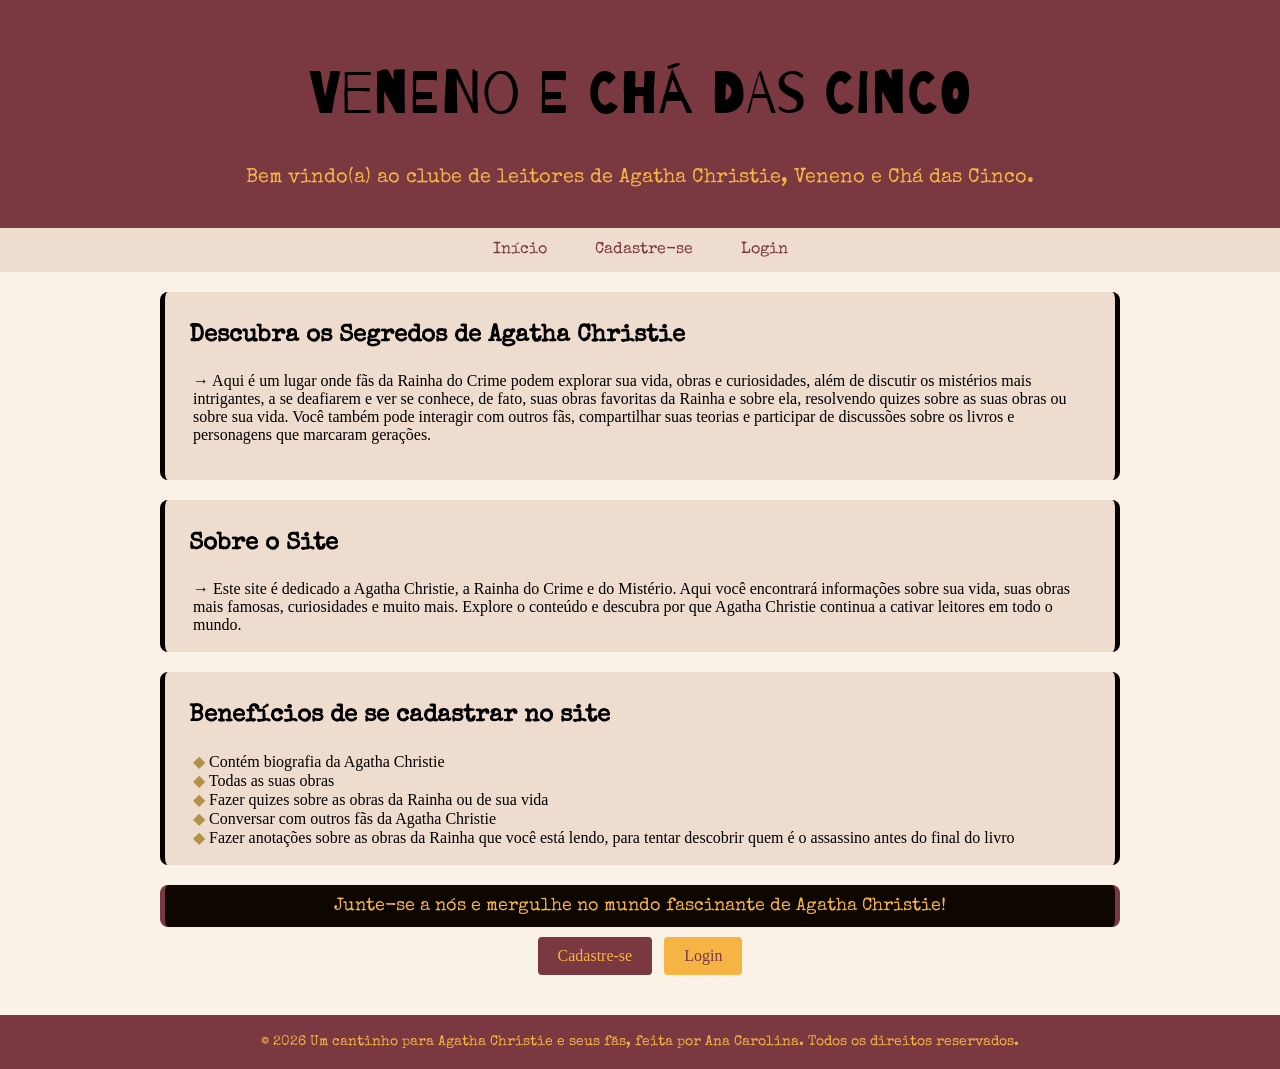
<file: index.html>
<!--index.html-->
<!DOCTYPE html>
<html lang="pt-BR">
<head>
    <meta charset="UTF-8">
    <meta name="viewport" content="width=device-width, initial-scale=1.0">
    <meta name="author" content="Ana Carolina">
    <meta name="description" content="Biografia de Agatha Christie, a Rainha do Crime.">
    <meta name="datetime" content="2026-06-10">
    <title>Veneno e Chá das Cinco — Agatha Christie</title>
    <link rel="preconnect" href="https://fonts.googleapis.com">
    <link rel="preconnect" href="https://fonts.gstatic.com" crossorigin>
    <link href="https://fonts.googleapis.com/css2?family=Barrio&family=Special+Elite&display=swap" rel="stylesheet">
    <link rel="stylesheet" href="style.css">
</head>

<body>
    <header class="header">
        <h1 class="fonte-barrio">Veneno e Chá das Cinco</h1>
        <p class="subtitle">
            Bem vindo(a) ao clube de leitores de Agatha Christie, Veneno e Chá das Cinco.
        </p>
    </header>

    <nav>
        <ul>
            <li><a href="index.html">Início</a></li>
            <li><a href="cadastro.html">Cadastre-se</a></li>
            <li><a href="login.html">Login</a></li>
        </ul>
    </nav>

    <main class="main">
        <section class="site">
            <h2>Descubra os Segredos de Agatha Christie</h2>
            <p class="pSite">
                → Aqui é um lugar onde fãs da Rainha do Crime podem explorar sua vida, obras e curiosidades, 
                além de discutir os mistérios mais intrigantes, a se deafiarem e ver se conhece, de fato, suas obras favoritas 
                da Rainha e sobre ela, resolvendo quizes sobre as suas obras ou sobre sua vida. Você também pode interagir 
                com outros fãs, compartilhar suas teorias e participar de discussões sobre os livros e personagens 
                que marcaram gerações.
                <br> <br>
            </p>
        </section>

        <section class="infoSite">
            <h2>Sobre o Site</h2>
            <p class="pInfoSite">
                → Este site é dedicado a Agatha Christie, a Rainha do Crime e do Mistério. Aqui você encontrará informações 
                sobre sua vida, suas obras mais famosas, curiosidades e muito mais. Explore o conteúdo e descubra 
                por que Agatha Christie continua a cativar leitores em todo o mundo.
            </p>
        </section>

        <section class="beneficios">
            <h2>Benefícios de se cadastrar no site</h2>
            <ul class="ulBeneficios">
                <li>Contém biografia da Agatha Christie</li>
                <li>Todas as suas obras</li>
                <li>Fazer quizes sobre as obras da Rainha ou de sua vida</li>
                <li>Conversar com outros fãs da Agatha Christie</li>
                <li>Fazer anotações sobre as obras da Rainha que você está lendo, para tentar
                descobrir quem é o assassino antes do final do livro</li>
            </ul>
        </section>

        <section class="siteFrase">
            <p class="siteP">
                Junte-se a nós e mergulhe no mundo fascinante de Agatha Christie!
            </p>
        </section>

        <section>
            <div class="btn-logCad">
                <a href="cadastro.html" class="btn-primary">Cadastre-se</a>
                <a href="login.html" class="btn-secondary">Login</a>
            </div>
        </section>
    </main>
    <footer>
        <p>&copy; 2026 Um cantinho para Agatha Christie e seus fãs, feita por Ana Carolina. Todos os direitos reservados.</p>
    </footer>

    <script src="script.js"></script>
</body>
</html>
</file>
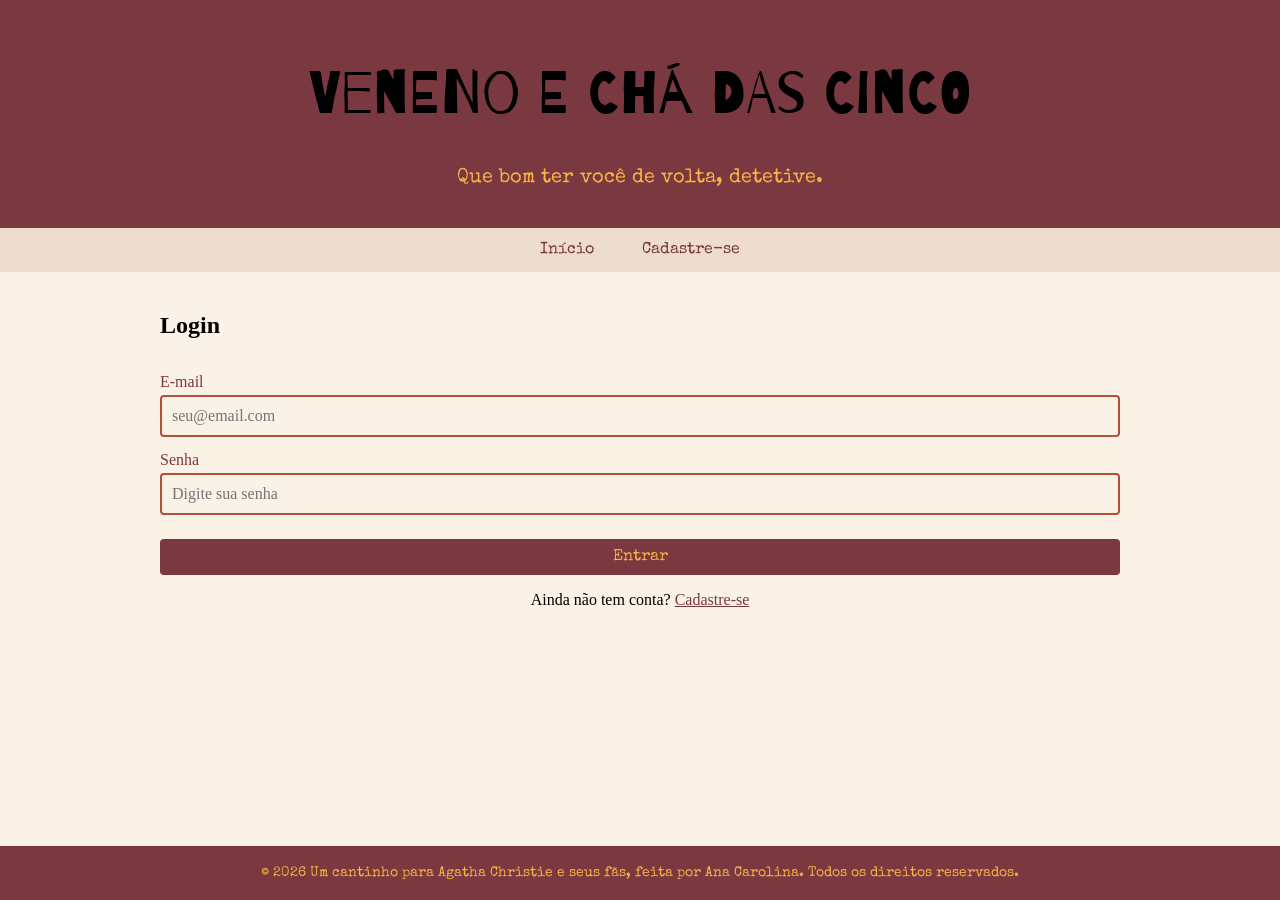
<file: agatha.html>
<!--agatha.html-->
<!DOCTYPE html>
<html lang="pt-BR">
<head>
    <meta charset="UTF-8">
    <meta name="viewport" content="width=device-width, initial-scale=1.0">
    <meta name="author" content="Ana Carolina">
    <meta name="description" content="Biografia de Agatha Christie, a Rainha do Crime.">
    <meta name="datetime" content="2026-06-10">
    <title>Agatha Christie — Rainha do Crime e do Mistério</title>
    <link rel="preconnect" href="https://fonts.googleapis.com">
    <link rel="preconnect" href="https://fonts.gstatic.com" crossorigin>
    <link href="https://fonts.googleapis.com/css2?family=Barrio&family=Special+Elite&display=swap" rel="stylesheet">
    <link rel="stylesheet" href="style.css">
</head>
<body>
    <header class="header">
        <h1 class="fonte-barrio">Agatha Christie</h1>
        <p class="subtitle">A Rainha do Crime e do Mistério</p>
    </header>

    <nav>
        <div class="menu-abas">
            <button type="button" id="botaoMenu" class="botao-menu" aria-expanded="false" aria-controls="menuLateral">
                <span class="botao-texto">Explorar</span>
                <span class="seta">▾</span>
            </button>

            <aside class="menu-lateral" id="menuLateral">
                <button type="button" class="ativo" data-aba="sobre">Quem foi Agatha Christie</button>
                <button type="button" data-aba="curiosidades">Curiosidades</button>
                <button type="button" data-aba="livros">Principais livros</button>
            </aside>
        </div>
        <ul>
            <li><a href="index.html">Início</a></li>
            <li><a href="#" id="sair">Sair</a></li>
        </ul>
    </nav>

    <main class="main">
        <div class="conteudo">
            <section class="sobreChristie aba ativa" id="sobre">
                <h2>Quem foi Agatha Christie, a Rainha do Crime?</h2>
                <p class="pSobreChristie">
                    Agatha Christie foi uma escritora britânica, nascida em 15 de setembro de 1890, em Torquay, 
                    Reino Unido. Ela começou a escrever seus primeiros poemas e contos na adolescência, por volta 
                    dos 18 anos, em 1908. Aos 19 anos, escreveu seu primeiro romance (que foi rejeitado pelas editoras), 
                    mas foi aos 26 anos, em 1916, que ela criou O Misterioso Caso de Styles, sua primeira obra publicada 
                    que apresentou ao mundo o detetive Hercule Poirot. E, ela morreu de causas naturais em 12 
                    de janeiro de 1976, aos 85 anos, em sua residência na Inglaterra. Sua saúde já estava fragilizada pela idade 
                    avançada e ela faleceu pacificamente após contrair uma pneumonia, sem nenhum mistério ou crime envolvido.               
                </p>
                
                <figure>
                    <img class="agatha-image" src="agatha-christie.jpg" alt="Agatha Christie" title="Agatha Christie">
                    <figcaption>Foto de Agatha Christie</figcaption>
                </figure>
            </section>

            <section class="curiosidadesChristie aba" id="curiosidades">
                <h2>Curiosidades sobre a Rainha do Crime</h2>
                <p class="pCuriosidadesChristie">→ Quer conhecer mais sobre a vida e as obras de Agatha Christie? 
                    Aqui estão algumas curiosidades interessantes:</p>
                <ul class="ulCuriosidadesChristie">
                    <li>
                        <strong>Nome verdadeiro:</strong> 
                        O seu nome verdadeiro é Agatha Mary Clarissa Miller. Agatha Christie sendo seu nome
                        artístico.
                    </li>
                    <br>
                    <li>
                        <strong>Especialista em veneno:</strong> 
                        Ela tinha um grande conhecimento sobre venenos, pois trabalhou como enfermeira
                        durante a Primeira Guerra Mundial, o que a ajudou a criar enredos complexos 
                        e realistas em seus romances de mistério.
                    </li>
                    <br>
                    <li>
                        <strong>Recorde de vendas:</strong> 
                        Agatha Christie é uma das autoras mais vendidas de todos os tempos, com mais de 2 bilhões 
                        de cópias de seus livros vendidos em todo o mundo.
                    </li>
                    <br>
                    <li>
                        <strong>Personagens icônicos:</strong> 
                        Ela criou personagens icônicos como Hercule Poirot e Miss Marple, que se tornaram figuras 
                        lendárias no gênero de mistério.
                    </li>
                    <br>
                    <li>
                        <strong>Desaparecimento:</strong> 
                        Em dezembro de 1926, Agatha Christie desapareceu por 11 dias na Inglaterra após traição do marido e 
                        luto pela mãe. Ela foi achada em um hotel sob nome falso e alegou amnésia, 
                        gerando teorias de surto ou vingança.
                    </li>
                </ul>
            </section>
            <section class="livrosChristie aba" id="livros">
                <h2>Principais livros de Agatha Christie</h2>
                <p class="pLivrosChristie">→ Agatha Christie escreveu mais de 70 romances e contos, muitos dos quais se tornaram clássicos do gênero de mistério. 
                Alguns de seus livros mais famosos incluem:</p>
                <ul class="liLivrosChristie">
                    <li>
                        <strong>"O Assassinato de Roger Ackroyd" (1926):</strong>
                        Obra aclamada que revolucionou o gênero policial devido ao seu narrador e à 
                        grande reviravolta no desfecho.
                    </li>
                    <br>
                    <li>
                        <strong>"Assassinato no Expresso do Oriente" (1934):</strong>
                        O detetive Hercule Poirot precisa solucionar o assassinato de um passageiro americano em um 
                        luxuoso trem preso pela neve.
                    </li>
                    <br>
                    <li>
                        <strong>"Morte no Nilo" (1937):</strong>
                        Poirot investiga um crime passional a bordo de um navio a vapor durante um cruzeiro pelo rio Nilo.
                    </li>
                    <br>
                    <li>
                        <strong>"E Não Sobrou Nenhum" (1939):</strong>
                        Dez pessoas sem ligação aparente são convidadas para uma ilha isolada e começam a morrer uma a uma, 
                        sem a presença de um detetive tradicional. É um dos livros mais vendidos do mundo.
                    </li>
                    <br>
                    <li>
                        <strong>"Os Crimes ABC" (1936):</strong>
                        Um assassino em série desafia Poirot deixando um exemplar do guia ferroviário ABC 
                        ao lado dos corpos em ordem alfabética.
                    </li>
                </ul>

                <div class="ver-mais">
                    <a href="christieLivros.html" class="btn-primary">Ver mais obras →</a>
                </div>
            </section>
        </div>
    </main>

    <footer>
        <p>&copy; 2026 Um cantinho para Agatha Christie e seus fãs, feita por Ana Carolina. Todos os direitos reservados.</p>
    </footer>

    <script src="script.js" data-protegida></script>
</body>
</html>
</file>
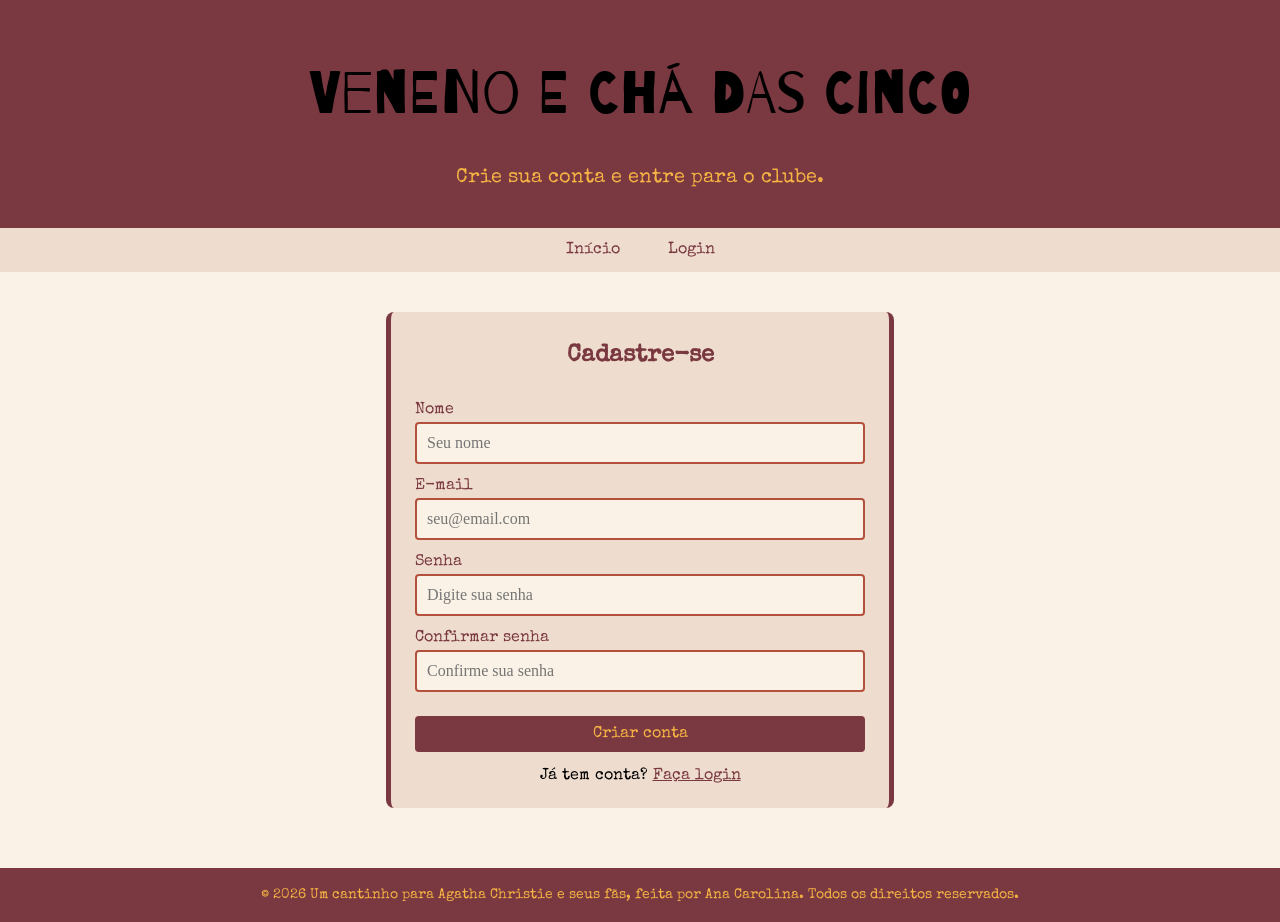
<file: cadastro.html>
<!--cadastro.html-->
<!DOCTYPE html>
<html lang="pt-BR">
<head>
    <meta charset="UTF-8">
    <meta name="viewport" content="width=device-width, initial-scale=1.0">
    <meta name="author" content="Ana Carolina">
    <title>Cadastro — Veneno e Chá das Cinco</title>
    <link rel="preconnect" href="https://fonts.googleapis.com">
    <link rel="preconnect" href="https://fonts.gstatic.com" crossorigin>
    <link href="https://fonts.googleapis.com/css2?family=Barrio&family=Special+Elite&display=swap" rel="stylesheet">
    <link rel="stylesheet" href="style.css">
</head>
<body>
    <header class="header">
        <h1 class="fonte-barrio">Veneno e Chá das Cinco</h1>
        <p class="subtitle">Crie sua conta e entre para o clube.</p>
    </header>

    <nav>
        <ul>
            <li><a href="index.html">Início</a></li>
            <li><a href="login.html">Login</a></li>
        </ul>
    </nav>

    <main class="main">
        <section class="form-box">
            <h2>Cadastre-se</h2>

            <form id="formCadastro" action="#" method="post">
                <label for="nome">Nome</label>
                <input type="text" id="nome" name="nome" placeholder="Seu nome" required>

                <label for="email">E-mail</label>
                <input type="email" id="email" name="email" placeholder="seu@email.com" required>

                <label for="senha">Senha</label>
                <input type="password" id="senha" name="senha" minlength="6" placeholder="Digite sua senha" required>

                <label for="confirmar">Confirmar senha</label>
                <input type="password" id="confirmar" name="confirmar" minlength="6" placeholder="Confirme sua senha" required>
                
                <button type="submit" class="btn-primary">Criar conta</button>
            </form>

            <p class="form-link">Já tem conta? <a href="login.html">Faça login</a></p>
        </section>
    </main>

    <footer>
        <p>&copy; 2026 Um cantinho para Agatha Christie e seus fãs, feita por Ana Carolina. Todos os direitos reservados.</p>
    </footer>

    <script src="script.js"></script>
</body>
</html>
</file>
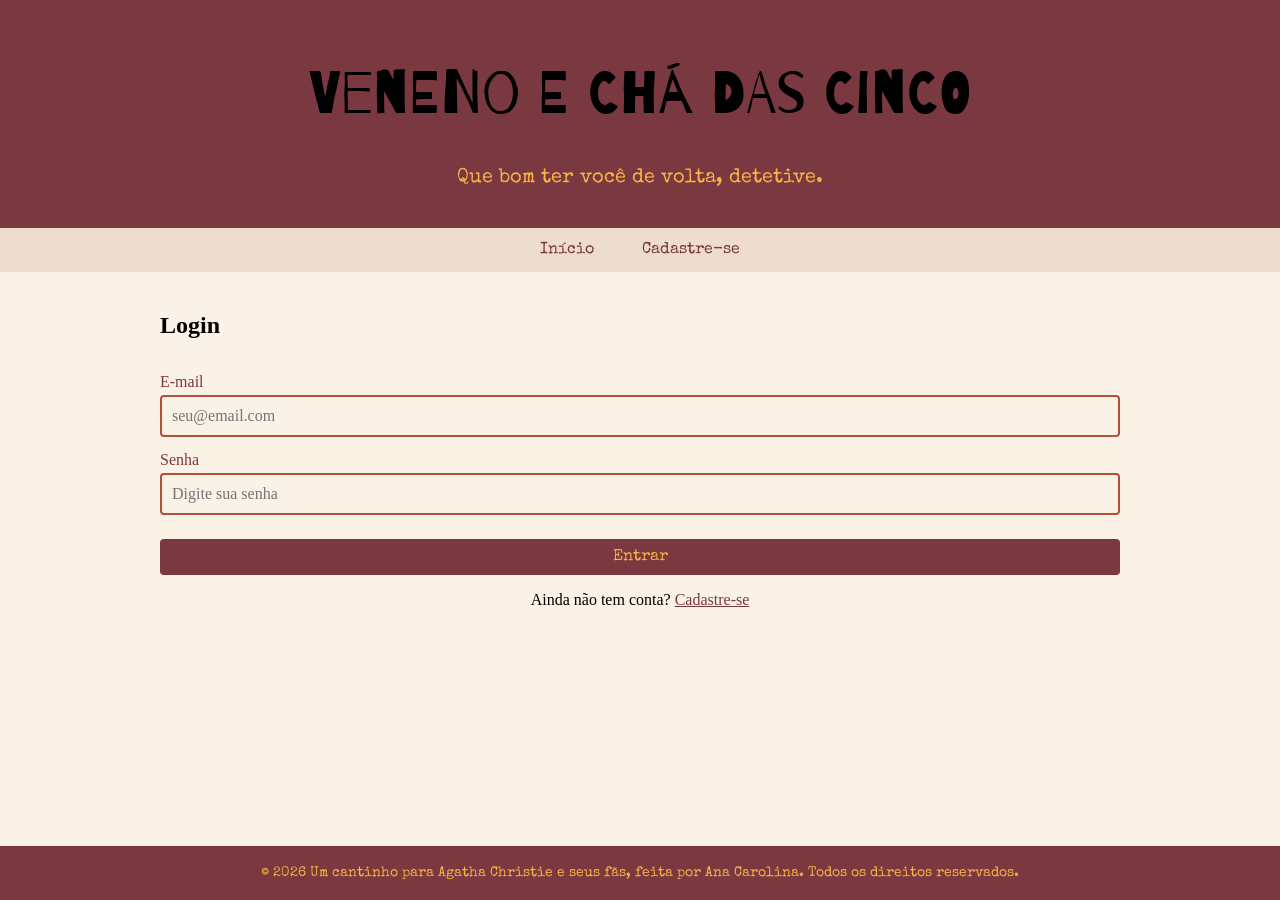
<file: christieLivros.html>
<!--christieLivros.html-->
<!DOCTYPE html>
<html lang="pt-BR">
<head>
    <meta charset="UTF-8">
    <meta name="viewport" content="width=device-width, initial-scale=1.0">
    <meta name="author" content="Ana Carolina">
    <title>Livros — Veneno e Chá das Cinco</title>
    <link rel="preconnect" href="https://fonts.googleapis.com">
    <link rel="preconnect" href="https://fonts.gstatic.com" crossorigin>
    <link href="https://fonts.googleapis.com/css2?family=Barrio&family=Special+Elite&display=swap" rel="stylesheet">
    <link rel="stylesheet" href="style.css">
</head>
<body>
    <header class="header">
        <h1 class="fonte-barrio">Obras de Agatha Christie</h1>
        <p class="subtitle">Todos os mistérios da Rainha do Crime</p>
    </header>

    <nav>
        <ul>
            <li><a href="index.html">Início</a></li>
            <li><a href="agatha.html">Biografia</a></li>
            <li><a href="#" id="sair">Sair</a></li>
        </ul>
    </nav>

    <main class="main">
        <section class="livrosPagina">
            <h2>Principais livros</h2>
            <p class="pLivros">→ Agatha Christie escreveu mais de 70 romances e contos. Estes são alguns dos mais conhecidos:</p>

            <div class="grade-livros">

                <article class="cartao-livro">
                    <h3>O Misterioso Caso de Styles</h3>
                    <span class="ano">1920</span>
                    <span class="detetive">Hercule Poirot</span>
                    <p>A estreia de Agatha Christie e de Hercule Poirot.</p>
                    <img src="mCasoStyles.jpg" alt="O Misterioso Caso de Styles">
                </article>

                <article class="cartao-livro">
                    <h3>O Assassinato de Roger Ackroyd</h3>
                    <span class="ano">1926</span>
                    <span class="detetive">Hercule Poirot</span>
                    <p>Obra aclamada que revolucionou o gênero policial devido ao seu narrador e à 
                        grande reviravolta no desfecho.</p>
                    <img src="assassiRogerAck.jpg" alt="Capa do livro O Assassinato de Roger Ackroyd">
                </article>

                <article class="cartao-livro">
                    <h3>Assassinato no Expresso do Oriente</h3>
                    <span class="ano">1934</span>
                    <span class="detetive">Hercule Poirot</span>
                    <p>O detetive Hercule Poirot precisa solucionar o assassinato de um passageiro americano em um 
                        luxuoso trem preso pela neve.</p>
                    <img src="assasExpOriente.jpg" alt="Capa do livro Assassinato no Expresso do Oriente">
                </article>

                <article class="cartao-livro">
                    <h3>Os Crimes ABC</h3>
                    <span class="ano">1936</span>
                    <span class="detetive">Hercule Poirot</span>
                    <p>Um assassino em série desafia Poirot deixando um exemplar do guia ferroviário ABC 
                        ao lado dos corpos em ordem alfabética.</p>
                    <img src="crimesABC.jpg" alt="Capa do livro Os Crimes ABC">
                </article>

                <article class="cartao-livro">
                    <h3>Morte no Nilo</h3>
                    <span class="ano">1937</span>
                    <span class="detetive">Hercule Poirot</span>
                    <p>Poirot investiga um crime passional a bordo de um navio a vapor durante um cruzeiro pelo rio Nilo.</p>
                    <img src="morteNilo.jpg" alt="Capa do livro Morte no Nilo">
                </article>

                <article class="cartao-livro">
                    <h3>E Não Sobrou Nenhum</h3>
                    <span class="ano">1939</span>
                    <span class="detetive">Sem detetive</span>
                    <p>Dez pessoas sem ligação aparente são convidadas para uma ilha isolada e começam a morrer uma a uma, 
                        sem a presença de um detetive tradicional. É um dos livros mais vendidos do mundo.</p>
                    <img src="nãoSobrouNenhum.jpg" alt="Capa do livro E Não Sobrou Nenhum">
                </article>

                <article class="cartao-livro">
                    <h3>Um Corpo na Biblioteca</h3>
                    <span class="ano">1942</span>
                    <span class="detetive">Miss Marple</span>
                    <p>Um corpo aparece na biblioteca de uma casa de campo, e Miss Marple entra no caso.</p>
                    <img src="corpoBiblioteca.jpg" alt="Capa do livro Um Corpo na Ninlioteca">
                </article>
                <article class="cartao-livro">
                    <h3>Cai o Pano — O Último Caso de Poirot</h3>
                    <span class="ano">1975</span>
                    <span class="detetive">Hercule Poirot</span>
                    <p>Em "Cai o pano", Hercule Poirot, idoso e debilitado, convida o capitão Hastings 
                        à mansão Styles — palco do primeiro caso de ambos e atual hospedaria — para 
                        impedir um assassino misterioso conhecido como "X". Escrito na década de 1940 
                        e publicado em 1975, o romance marca a despedida definitiva do célebre 
                        detetive belga criado por Agatha Christie.</p>
                    <img src="caiPano.jpg" alt="Capa do livro Cai o Pano — O Último Caso de Poirot">
                </article>
                <article class="cartao-livro">
                    <h3>Um Convite Para Um Homicídio</h3>
                    <span class="ano">1950</span>
                    <span class="detetive">Miss Marple</span>
                    <p>Um anúncio de jornal convida os moradores do pacato vilarejo de Chipping Cleghorn 
                        para um homicídio em Little Paddocks, às 18h30. Curiosos com o que acreditam 
                        ser um jogo, os vizinhos comparecem, mas as luzes se apagam e um crime real 
                        acontece. Agora, a perspicaz Miss Marple entra em ação para desvendar uma 
                        teia de mentiras e identidades falsas, onde todos são suspeitos.
                    </p>
                    <img src="conviteHomicidio.jpg" alt="Capa do livro Um Convite Para Um Homicídio">
                </article>
            </div>
        </section>
    </main>

    <footer>
        <p>&copy; 2026 Um cantinho para Agatha Christie e seus fãs, feita por Ana Carolina. Todos os direitos reservados.</p>
    </footer>

    <script src="script.js" data-protegida></script>
</body>
</html>
</file>
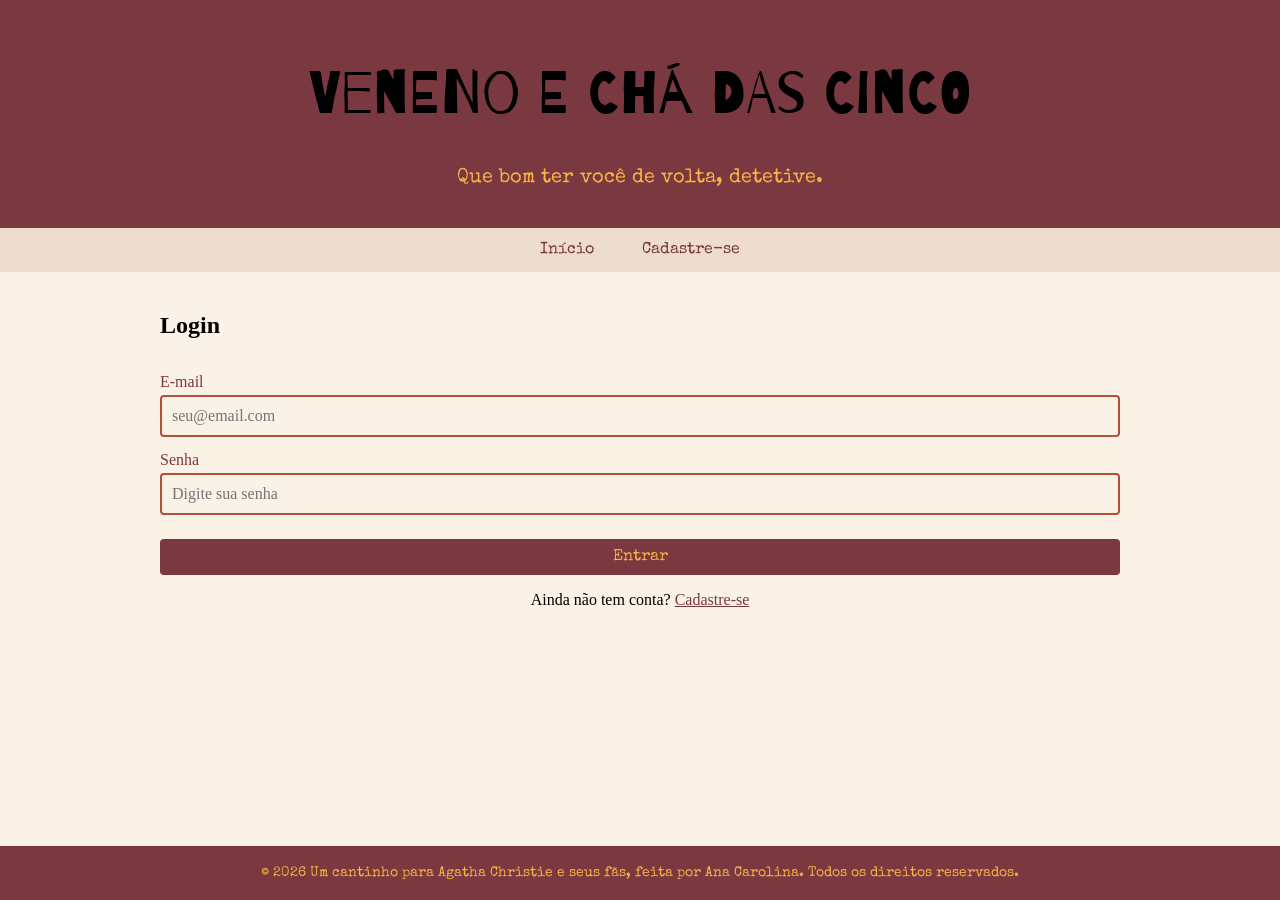
<file: login.html>
<!--login.html-->
<!DOCTYPE html>
<html lang="pt-BR">
<head>
    <meta charset="UTF-8">
    <meta name="viewport" content="width=device-width, initial-scale=1.0">
    <meta name="author" content="Ana Carolina">
    <title>Login — Veneno e Chá das Cinco</title>
    <link rel="preconnect" href="https://fonts.googleapis.com">
    <link rel="preconnect" href="https://fonts.gstatic.com" crossorigin>
    <link href="https://fonts.googleapis.com/css2?family=Barrio&family=Special+Elite&display=swap" rel="stylesheet">
    <link rel="stylesheet" href="style.css">
</head>
<body>
    <header class="header">
        <h1 class="fonte-barrio">Veneno e Chá das Cinco</h1>
        <p class="subtitle">Que bom ter você de volta, detetive.</p>
    </header>

    <nav>
        <ul>
            <li><a href="index.html">Início</a></li>
            <li><a href="cadastro.html">Cadastre-se</a></li>
        </ul>
    </nav>
    
    <main class="main">
        <form id="formLogin" action="#" method="post">
            <h2>Login</h2>

            <form action="#" method="post">
                <label for="email">E-mail</label>
                <input type="email" id="email" name="email" placeholder="seu@email.com" required>

                <label for="senha">Senha</label>
                <input type="password" id="senha" name="senha" placeholder="Digite sua senha" required>

                <button type="submit" class="btn-primary">Entrar</button>
            </form>

            <p class="form-link">Ainda não tem conta? <a href="cadastro.html">Cadastre-se</a></p>
        </section>
    </main>

    <footer>
        <p>&copy; 2026 Um cantinho para Agatha Christie e seus fãs, feita por Ana Carolina. Todos os direitos reservados.</p>
    </footer>

    <script src="script.js"></script>
</body>
</html>
</file>
<file: style.css>
/*  
    style.css
    Estilos para a página agatha.html
*/

body {
    margin: 0;
    min-height: 100vh;
    display: flex;
    flex-direction: column;
    background-color: #faf2e6;
}

.header {
    background-color: #7a3840;
    padding: 20px;
    text-align: center;
    font-family:cursive;
}

.subtitle {
    font-family: 'Special Elite', monospace;
    font-size: 20px;
    color: #f5b444;
    margin-top: 10px;
}

.fonte-barrio {
  font-family: "Barrio", system-ui;
  font-size: 60px;
  font-weight: 400;
  font-style: normal;
}

.main {
    max-width: 1000px;
    margin: 0 auto;
    padding: 20px;
    flex: 1;
}

.sobreChristie {
    margin-bottom: 20px;
    padding: 12px 24px;
    background-color: #eedcce;
    border-radius: 8px;
    border-left: 5px solid #7a3840;
    border-right: 5px solid #7a3840;
    font-family: 'Special Elite', monospace;
}

.pSobreChristie {
    margin-bottom: 2px;
    padding: 4px;
    background-color: #eedcce;
    border-radius: 6px;
    border-left: 5px solid #b09249;
    font-family: Times New Roman, serif;
    font-size: 16px;
}

.curiosidadesChristie {
    margin-bottom: 20px;
    padding: 12px 24px;
    background-color:  #eedcce;
    border-radius: 8px;
    border-left: 5px solid #070001;
    border-right: 5px solid #070001;
    font-family: 'Special Elite', monospace;
}

.pCuriosidadesChristie {
    margin-bottom: 2px;
    padding: 4px;
    background-color:  #eedcce;
    border-radius: 6px;
    font-family: Times New Roman, serif;
    font-size: 16px;
}

.ulCuriosidadesChristie {
    margin-bottom: 2px;
    padding: 4px;
    background-color:  #eedcce;
    border-radius: 6px;
    font-family: Times New Roman, serif;
    font-size: 16px;
}

.livrosChristie {
    margin-bottom: 20px;
    padding: 12px 24px;
    background-color:  #eedcce;
    border-radius: 8px;
    border-left: 5px solid #070001;
    border-right: 5px solid #070001;
    font-family: 'Special Elite', monospace;
}

.pLivrosChristie {
    margin-bottom: 2px;
    padding: 4px;
    background-color:  #eedcce;
    border-radius: 6px;
    font-family: Times New Roman, serif;
    font-size: 16px;
}

.liLivrosChristie {
    margin-bottom: 2px;
    padding: 4px;
    background-color:  #eedcce;
    border-radius: 6px;
    font-family: Times New Roman, serif;
    font-size: 16px;
}

ul {
    list-style: none;
    padding-left: 0;
}

li::before {
    content: "◆ ";
    color: #b09249;
}

.agatha-image {
    max-width: 25%;
    height: auto;
    display: block;
    margin: 0px auto;
    border: 2px solid #b4513d;
    width: 250px;
}

figure {
    margin: 20px 0;
}

figcaption {
    text-align: center;
    font-size: 0.9em;
    font-style: italic;
    margin-top: 6px;
}

footer {
    background-color: #7a3840;
    color: #f5b444;
    padding: 20px;
    text-align: center;
    font-family: 'Special Elite', monospace;
    font-size: 0.9em;
    margin-top: 20px;
}

footer p {
    margin: 0;
}

html {
    scroll-behavior: smooth;
}

nav {
    background-color: #eedcce;
    position: sticky;
    top: 0;
    z-index: 10;
}

nav ul {
    list-style: none;
    margin: 0;
    padding: 0;
    display: flex;
    justify-content: center;
    flex-wrap: wrap;
}

nav li::before {
    content: none;
}

nav li {
    margin: 0;
}

nav a {
    display: block;
    padding: 14px 24px;
    font-family: 'Special Elite', monospace;
    color: #7a3840;
    text-decoration: none;
    transition: background-color 0.3s, color 0.3s;
}

nav a:hover {
    background-color: #7a3840;
    color: #f5b444;
}

nav a.ativo {
    background-color: #7a3840;
    color: #f5b444;
}

section {
    scroll-margin-top: 60px;
}

/*  
    style.css
    Estilos para a página index.html
*/
.site {
    margin-bottom: 20px;
    padding: 12px 24px;
    background-color:  #eedcce;
    border-radius: 8px;
    border-left: 5px solid #070001;
    border-right: 5px solid #070001;
    font-family: 'Special Elite', monospace;
}

.pSite {
    margin-bottom: 2px;
    padding: 4px;
    background-color:  #eedcce;
    border-radius: 6px;
    font-family: Times New Roman, serif;
    font-size: 16px;
}

.strongSite {
    font-family: 'Special Elite', monospace;
    font-size: 18px;
    color: #7a3840;
}

.infoSite {
    margin-bottom: 20px;
    padding: 12px 24px;
    background-color:  #eedcce;
    border-radius: 8px;
    border-left: 5px solid #070001;
    border-right: 5px solid #070001;
    font-family: 'Special Elite', monospace;
}

.pInfoSite {
    margin-bottom: 2px;
    padding: 4px;
    background-color:  #eedcce;
    border-radius: 6px;
    font-family: Times New Roman, serif;
    font-size: 16px;
}

.beneficios {
    margin-bottom: 20px;
    padding: 12px 24px;
    background-color:  #eedcce;
    border-radius: 8px;
    border-left: 5px solid #070001;
    border-right: 5px solid #070001;
    font-family: 'Special Elite', monospace;
}

.ulBeneficios {
    margin-bottom: 2px;
    padding: 4px;
    background-color:  #eedcce;
    border-radius: 6px;
    font-family: Times New Roman, serif;
    font-size: 16px;
}

.siteFrase {
    margin-bottom: 10px;
    padding: 8px 24px;
    background-color: #0e0600;
    border-radius: 8px;
    border-left: 5px solid #7a3840;
    border-right: 5px solid #7a3840;
    font-family: 'Special Elite', monospace;
}

.siteP {
    margin: 4px;
    font-family: 'Special Elite', monospace;
    font-size: 18px;
    color: #f5b444;
    text-align: center;
}

.btn-logCad {
    display: flex;
    justify-content: center;
    gap: 12px;
    margin-top: 10px;
}

.btn-primary {
    display: inline-block;
    padding: 10px 20px;
    background-color: #7a3840;
    color: #f5b444;
    text-decoration: none;
    border-radius: 4px;
    transition: background-color 0.3s, color 0.3s;
}

.btn-primary:hover {
    background-color: #f5b444;
    color: #7a3840;
}

.btn-secondary {
    display: inline-block;
    padding: 10px 20px;
    background-color: #f5b444;
    color: #7a3840;
    text-decoration: none;
    border-radius: 4px;
    transition: background-color 0.3s, color 0.3s;
}

.btn-secondary:hover {
    background-color: #7a3840;
    color: #f5b444;
}

/* Páginas de login e cadastro */
.form-box {
    max-width: 450px;
    margin: 20px auto;
    padding: 12px 24px 24px;
    background-color: #eedcce;
    border-radius: 8px;
    border-left: 5px solid #7a3840;
    border-right: 5px solid #7a3840;
    font-family: 'Special Elite', monospace;
}

.form-box h2 {
    color: #7a3840;
    text-align: center;
}

form {
    display: flex;
    flex-direction: column;
}

label {
    margin-top: 14px;
    margin-bottom: 4px;
    color: #7a3840;
}

input {
    padding: 10px;
    border: 2px solid #b4513d;
    border-radius: 4px;
    background-color: #faf2e6;
    font-family: Times New Roman, serif;
    font-size: 16px;
}

input:focus {
    outline: none;
    border-color: #7a3840;
    box-shadow: 0 0 0 3px rgba(245, 180, 68, 0.5);
}

form .btn-primary {
    margin-top: 24px;
    border: none;
    cursor: pointer;
    font-family: 'Special Elite', monospace;
    font-size: 16px;
}

.form-link {
    text-align: center;
    margin-bottom: 0;
}

.form-link a {
    color: #7a3840;
}

.main {
    max-width: 1000px;
    width: 100%;
    box-sizing: border-box;
    margin: 0 auto;
    padding: 20px;
    flex: 1;
}

/* Menu lateral e abas */
/* Menu de abas (dropdown) */
.menu-abas {
    position: absolute;
    left: 12px;
    top: 50%;
    transform: translateY(-50%);
}

.botao-menu {
    display: flex;
    align-items: center;
    gap: 8px;
    padding: 8px 14px;
    border: none;
    border-radius: 6px;
    background-color: #7a3840;
    color: #f5b444;
    font-family: 'Special Elite', monospace;   /* botões não herdam a fonte da página */
    font-size: 15px;
    line-height: 1;
    cursor: pointer;
    transition: background-color 0.3s, color 0.3s;
}

.botao-menu:hover {
    background-color: #f5b444;
    color: #7a3840;
}

.seta {
    transition: transform 0.3s;
}

.botao-menu[aria-expanded="true"] .seta {
    transform: rotate(180deg);   /* a seta vira para cima quando o menu está aberto */
}

.menu-lateral {
    display: none;
    position: absolute;
    top: calc(100% + 6px);
    left: 0;
    z-index: 5;
    width: 250px;
    flex-direction: column;
    padding: 8px;
    background-color: #eedcce;
    border-radius: 8px;
    border-left: 5px solid #7a3840;
    box-shadow: 0 4px 12px rgba(0, 0, 0, 0.25);
}

.menu-lateral.aberto {
    display: flex;             /* aparece ao clicar */
}

.menu-lateral button {
    padding: 12px 14px;
    margin: 4px 0;
    border: none;
    border-radius: 6px;
    background-color: transparent;
    color: #7a3840;
    font-family: 'Special Elite', monospace;
    font-size: 15px;
    text-align: left;
    cursor: pointer;
    transition: background-color 0.3s, color 0.3s;
}

.menu-lateral button:hover,
.menu-lateral button.ativo {
    background-color: #7a3840;
    color: #f5b444;
}

.aba {
    display: none;
}

.aba.ativa {
    display: block;
}

@media (max-width: 600px) {
    nav {
        display: flex;
        flex-direction: column;
        align-items: center;
        padding: 8px 0 0;
    }

    .menu-abas {
        position: relative;
        left: auto;
        top: auto;
        transform: none;
    }

    nav ul {
        justify-content: center;
    }
}

/* Página de livros */
.livrosPagina {
    padding: 12px 24px 24px;
    background-color: #eedcce;
    border-radius: 8px;
    border-left: 5px solid #070001;
    border-right: 5px solid #070001;
    font-family: 'Special Elite', monospace;
}

.pLivros {
    font-family: Times New Roman, serif;
    font-size: 16px;
}

.grade-livros {
    display: grid;
    grid-template-columns: repeat(auto-fill, minmax(260px, 1fr));
    gap: 16px;
    margin-top: 16px;
}

.cartao-livro {
    padding: 14px 16px;
    background-color: #faf2e6;
    border: 2px solid #b4513d;
    border-radius: 8px;
    transition: transform 0.3s, box-shadow 0.3s;
}

.cartao-livro:hover {
    transform: translateY(-4px);
    box-shadow: 0 6px 12px rgba(0, 0, 0, 0.2);
}

.cartao-livro h3 {
    margin: 0 0 8px;
    color: #7a3840;
    font-size: 18px;
}

.cartao-livro p {
    margin: 10px 0 0;
    font-family: Times New Roman, serif;
    font-size: 16px;
}

.ano,
.detetive {
    display: inline-block;
    padding: 2px 10px;
    border-radius: 12px;
    font-size: 13px;
}

.ano {
    background-color: #7a3840;
    color: #f5b444;
}

.detetive {
    background-color: #f5b444;
    color: #7a3840;
}

img {
    max-width: 60%;
    height: auto;
    display: block;
    margin: 0px auto;
    border: 2px solid #b4513d;
    width: 250px;
}

.ver-mais {
    display: flex;
    justify-content: center;
    margin-top: 16px;
}
</file>
